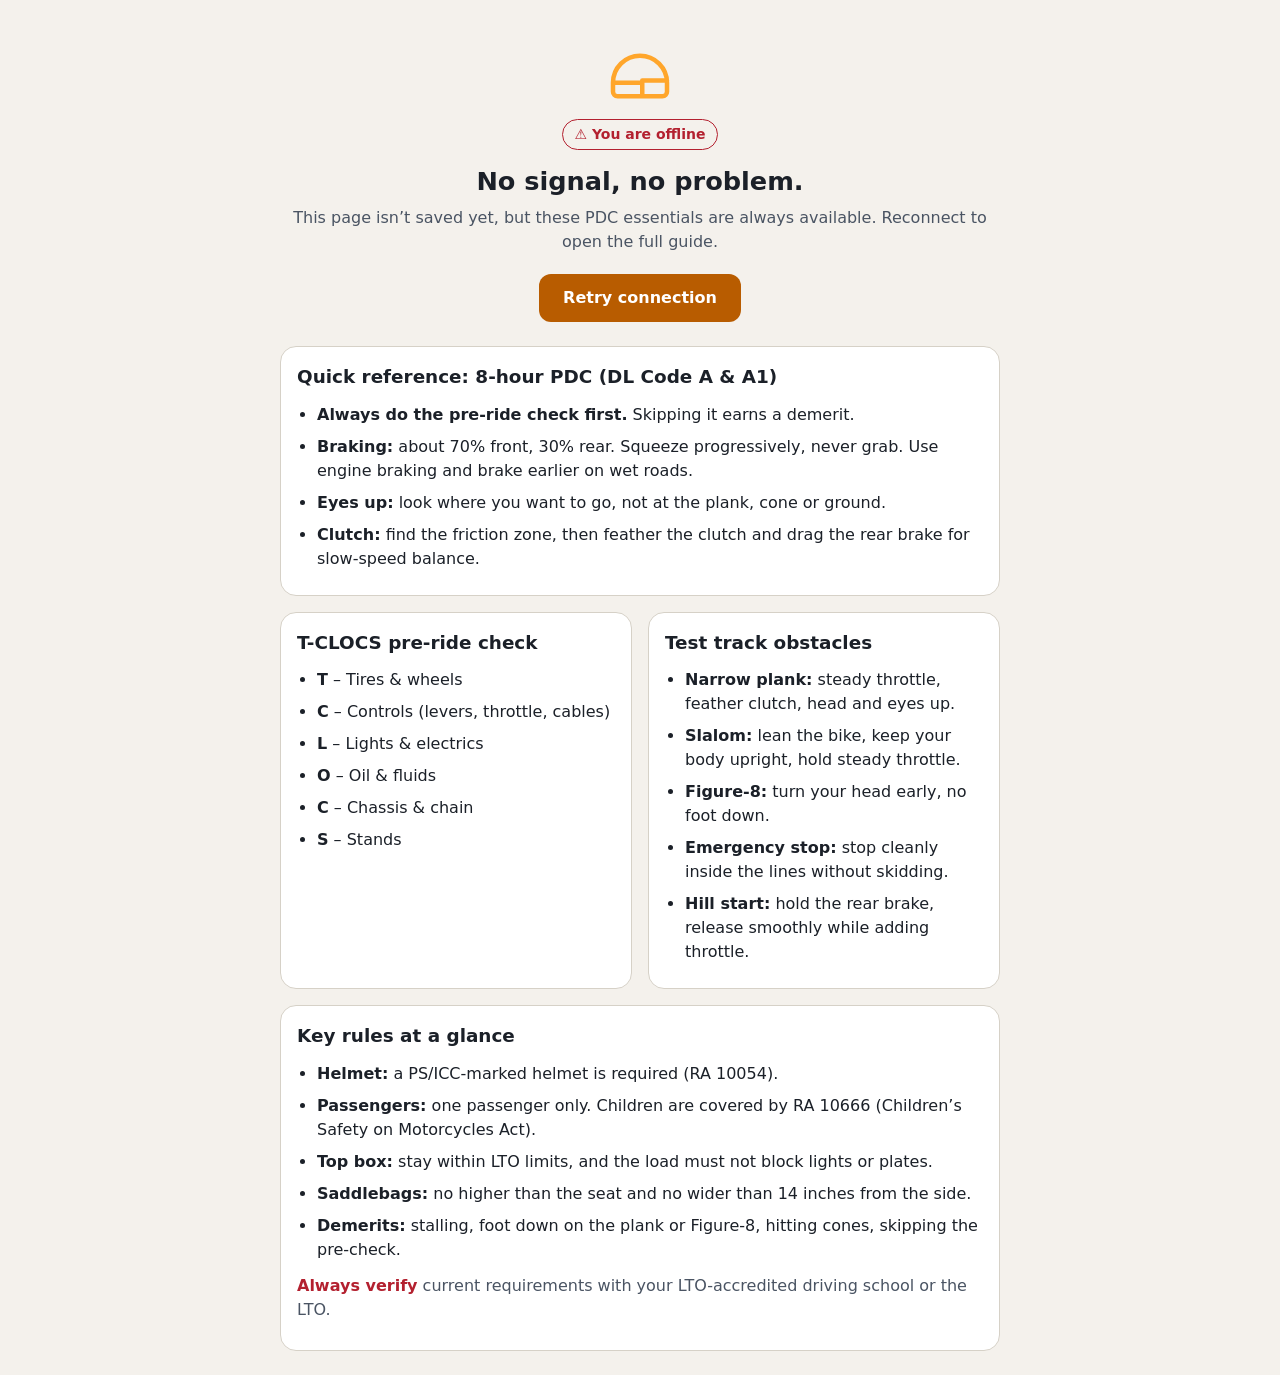
<file: offline.html>
<!DOCTYPE html>
<html lang="en">
<head>
  <meta charset="utf-8">
  <meta name="viewport" content="width=device-width, initial-scale=1, viewport-fit=cover">
  <meta name="theme-color" content="#1B2028">
  <title>Offline | PDC Moto 2026</title>
  <link rel="icon" type="image/svg+xml" href="./favicon.svg">
  <style>
    :root {
      --bg: #1B2028; --surface: #262D38; --text: #F1EEE8; --muted: #B7BFCB;
      --amber: #FFA62B; --amber-ink: #1B1100; --emerald: #3DDC97; --crimson: #FF7A85;
      --border: #3A4351;
    }
    @media (prefers-color-scheme: light) {
      :root { --bg: #F4F1EC; --surface: #FFFFFF; --text: #1B2028; --muted: #4A5463; --amber: #B85C00; --amber-ink: #FFFFFF; --emerald: #0B7A4B; --crimson: #B3202F; --border: #D6D1C7; }
    }
    * { box-sizing: border-box; }
    html { -webkit-text-size-adjust: 100%; }
    body {
      margin: 0; min-height: 100vh; background: var(--bg); color: var(--text);
      font: 16px/1.5 system-ui, -apple-system, "Segoe UI", Inter, Roboto, sans-serif;
      padding: max(16px, env(safe-area-inset-top)) max(16px, env(safe-area-inset-right)) max(24px, env(safe-area-inset-bottom)) max(16px, env(safe-area-inset-left));
    }
    main { max-width: 720px; margin: 0 auto; }
    .hero { text-align: center; padding: 24px 0 8px; }
    .hero svg { width: 72px; height: 72px; }
    h1 { font-size: 1.6rem; line-height: 1.25; margin: 16px 0 8px; }
    h2 { font-size: 1.15rem; margin: 0 0 12px; }
    p { margin: 0 0 12px; color: var(--muted); }
    .badge { display: inline-flex; align-items: center; gap: 8px; padding: 4px 12px; border-radius: 999px; border: 1px solid var(--crimson); color: var(--crimson); font-weight: 600; font-size: .875rem; }
    .btn {
      display: inline-flex; align-items: center; justify-content: center; min-height: 48px; min-width: 48px;
      padding: 0 24px; border: 0; border-radius: 12px; background: var(--amber); color: var(--amber-ink);
      font: inherit; font-weight: 700; cursor: pointer; margin-top: 8px;
    }
    .btn:focus-visible { outline: 3px solid var(--text); outline-offset: 3px; }
    .btn:active { transform: scale(.98); }
    .card { background: var(--surface); border: 1px solid var(--border); border-radius: 16px; padding: 16px; margin-top: 16px; }
    ul { margin: 0; padding-left: 20px; }
    li { margin-bottom: 8px; }
    li strong { color: var(--text); }
    .grid { display: grid; gap: 16px; grid-template-columns: 1fr; }
    @media (min-width: 768px) { .grid { grid-template-columns: 1fr 1fr; } }
    .ok { color: var(--emerald); font-weight: 700; }
    .warn { color: var(--crimson); font-weight: 700; }
    @media (prefers-reduced-motion: reduce) { * { transition: none !important; animation: none !important; } }
    @media print { body { background: #fff; color: #000; } .btn { display: none; } .card { border-color: #999; } }
  </style>
</head>
<body>
  <main>
    <div class="hero">
      <svg viewBox="0 0 64 64" aria-hidden="true" focusable="false">
        <path fill="none" stroke="#FFA62B" stroke-width="4" stroke-linecap="round" stroke-linejoin="round" d="M8 38a24 24 0 0 1 48 0v8a4 4 0 0 1-4 4H34V36h22M8 38h26v12H12a4 4 0 0 1-4-4v-8Z"/>
      </svg>
      <p><span class="badge" role="status">&#9888; You are offline</span></p>
      <h1>No signal, no problem.</h1>
      <p>This page isn&rsquo;t saved yet, but these PDC essentials are always available. Reconnect to open the full guide.</p>
      <button class="btn" type="button" id="retry">Retry connection</button>
    </div>

    <section class="card" aria-labelledby="h-quick">
      <h2 id="h-quick">Quick reference: 8-hour PDC (DL Code A &amp; A1)</h2>
      <ul>
        <li><strong>Always do the pre-ride check first.</strong> Skipping it earns a demerit.</li>
        <li><strong>Braking:</strong> about 70% front, 30% rear. Squeeze progressively, never grab. Use engine braking and brake earlier on wet roads.</li>
        <li><strong>Eyes up:</strong> look where you want to go, not at the plank, cone or ground.</li>
        <li><strong>Clutch:</strong> find the friction zone, then feather the clutch and drag the rear brake for slow-speed balance.</li>
      </ul>
    </section>

    <div class="grid">
      <section class="card" aria-labelledby="h-checks">
        <h2 id="h-checks">T-CLOCS pre-ride check</h2>
        <ul>
          <li><strong>T</strong> &ndash; Tires &amp; wheels</li>
          <li><strong>C</strong> &ndash; Controls (levers, throttle, cables)</li>
          <li><strong>L</strong> &ndash; Lights &amp; electrics</li>
          <li><strong>O</strong> &ndash; Oil &amp; fluids</li>
          <li><strong>C</strong> &ndash; Chassis &amp; chain</li>
          <li><strong>S</strong> &ndash; Stands</li>
        </ul>
      </section>

      <section class="card" aria-labelledby="h-track">
        <h2 id="h-track">Test track obstacles</h2>
        <ul>
          <li><strong>Narrow plank:</strong> steady throttle, feather clutch, head and eyes up.</li>
          <li><strong>Slalom:</strong> lean the bike, keep your body upright, hold steady throttle.</li>
          <li><strong>Figure-8:</strong> turn your head early, no foot down.</li>
          <li><strong>Emergency stop:</strong> stop cleanly inside the lines without skidding.</li>
          <li><strong>Hill start:</strong> hold the rear brake, release smoothly while adding throttle.</li>
        </ul>
      </section>
    </div>

    <section class="card" aria-labelledby="h-law">
      <h2 id="h-law">Key rules at a glance</h2>
      <ul>
        <li><strong>Helmet:</strong> a PS/ICC-marked helmet is required (RA 10054).</li>
        <li><strong>Passengers:</strong> one passenger only. Children are covered by RA 10666 (Children&rsquo;s Safety on Motorcycles Act).</li>
        <li><strong>Top box:</strong> stay within LTO limits, and the load must not block lights or plates.</li>
        <li><strong>Saddlebags:</strong> no higher than the seat and no wider than 14 inches from the side.</li>
        <li><strong>Demerits:</strong> stalling, foot down on the plank or Figure-8, hitting cones, skipping the pre-check.</li>
      </ul>
      <p style="margin-top:12px"><span class="warn">Always verify</span> current requirements with your LTO-accredited driving school or the LTO.</p>
    </section>
  </main>

  <script>
    document.getElementById('retry').addEventListener('click', function () {
      if (navigator.onLine) { location.href = './'; } else { location.reload(); }
    });
    window.addEventListener('online', function () { location.href = './'; });
  </script>
</body>
</html>
</file>
